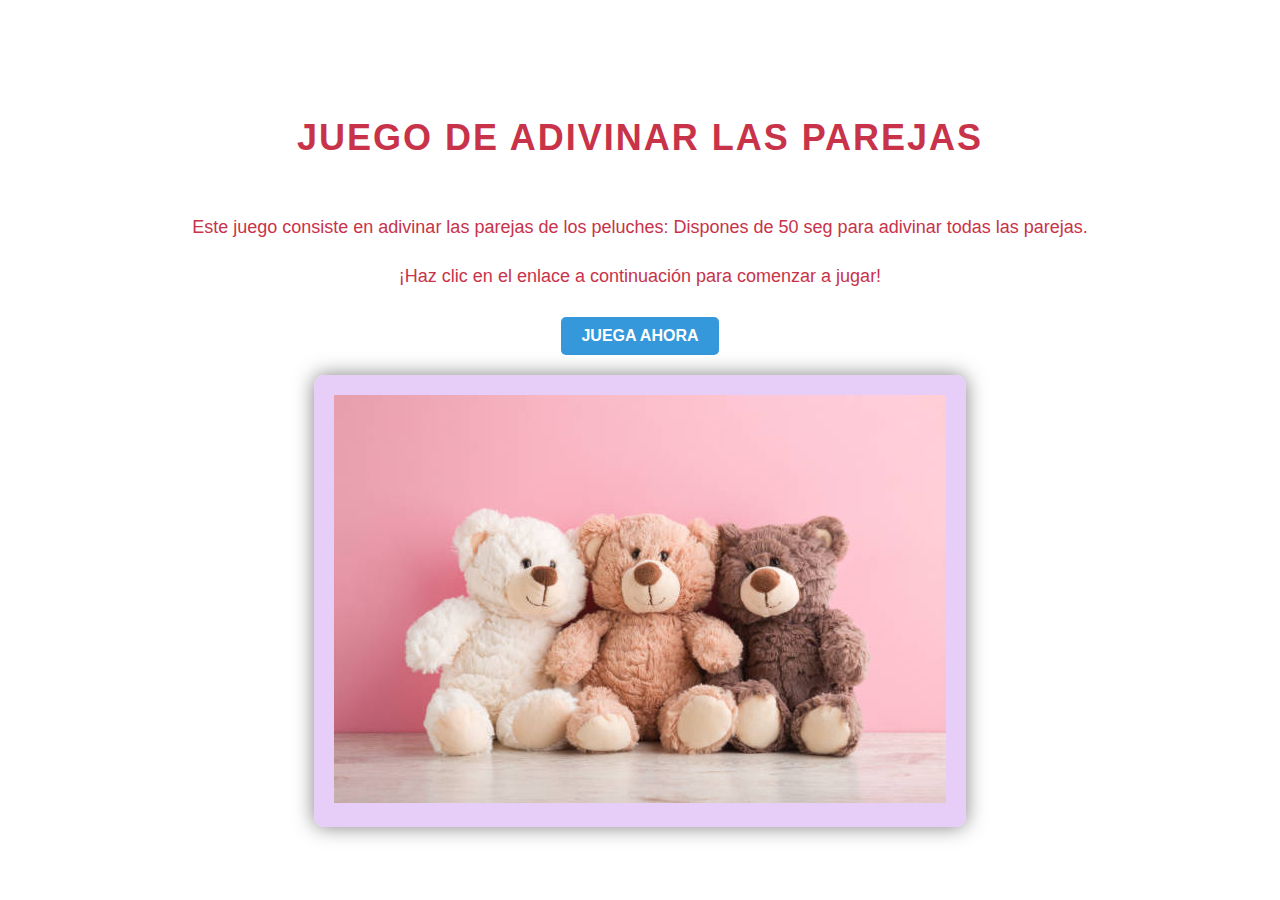
<file: index.html>
<!DOCTYPE html>
<html>

<head>
  <meta name="viewport" content="width=device-width, initial-scale=1" />

  <title>JUEGO DE PELUCHES MEMORIA</title>
  <link rel="stylesheet" href="style.css">
</head>

<body>
  <h1 class="titulo-recuadrado">JUEGO DE ADIVINAR LAS PAREJAS</h1>

  <p>Este juego consiste en adivinar las parejas de los peluches:
    Dispones de 50 seg para adivinar todas las parejas. </p>
  <p>¡Haz clic en el enlace a continuación para comenzar a jugar!</p>

  <a href=paginajuego.html>JUEGA AHORA</a>

  <div class="contenedor">
    <div> <img src="fondo.jpg">
    </div>

  </div>

</body>

</html>
</file>
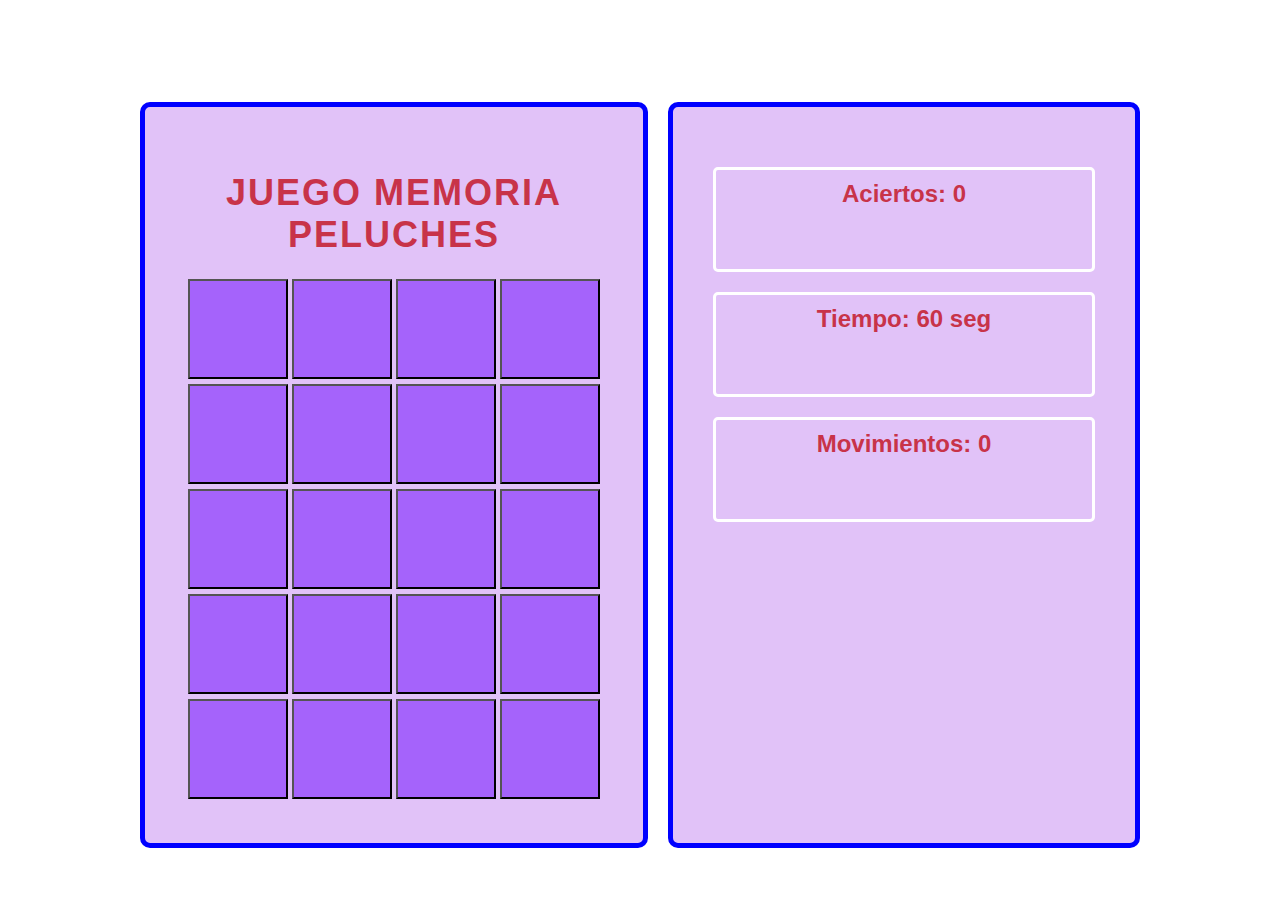
<file: paginajuego.html>
<!DOCTYPE html>
<html>
<head><meta name="viewport" content="width=device-width, initial-scale=1" />

    <title>JUEGO DE MEMORIA </title>
    <link rel="stylesheet" href="style.css">
</head>
<body>
    <main>
        <section class="seccion1">
        <h1>Juego memoria peluches</h1>
    <table>
        <tr>
            <td><button id="0" onclick="destapar(0)"></button></td>
            <td><button id="1" onclick="destapar(1)"></button></td>
            <td><button id="2" onclick="destapar(2)"></button></td>
            <td><button id="3" onclick="destapar(3)"></button></td>
        </tr>
        <tr>
            <td><button id="4" onclick="destapar(4)"></button></td>
            <td><button id="5" onclick="destapar(5)"></button></td>
            <td><button id="6" onclick="destapar(6)"></button></td>
            <td><button id="7" onclick="destapar(7)"></button></td>
        </tr>
         <tr>
            <td><button id="8" onclick="destapar(8)"></button></td>
            <td><button id="9" onclick="destapar(9)"></button></td>
            <td><button id="10" onclick="destapar(10)"></button></td>
            <td><button id="11" onclick="destapar(11)"></button></td>
        </tr>
        <tr>
            <td><button id="12" onclick="destapar(12)"></button></td>
            <td><button id="13" onclick="destapar(13)"></button></td>
            <td><button id="14" onclick="destapar(14)"></button></td>
            <td><button id="15" onclick="destapar(15)"></button></td>

        </tr>
        <tr>
            <td><button id="16" onclick="destapar(16)"></button></td>
            <td><button id="17" onclick="destapar(17)"></button></td>
            <td><button id="18" onclick="destapar(18)"></button></td>
            <td><button id="19" onclick="destapar(19)"></button></td>
            
        </tr>
    </table> 
        </section>
        <section class="seccion2">
            <h2 id="aciertos" class="estadisticas">Aciertos: 0</h2>
            <h2 id="t-restante" class="estadisticas">Tiempo: 60 seg</h2>
            <h2 id="movimientos" class="estadisticas">Movimientos: 0</h2>
        </section>
            </main>
            <script src="./funcion.js"></script>
</body>
</html>
</file>
<file: style.css>
body{
    background-color:#f9d5e5 ;
    color: #c83349;
    margin:0;
    font-family:"PixelFont", sans-serif ;
}
main{
    max-width: 1000px;
    margin: 100px auto 50px;
    display: grid;
    grid-template-columns: 1fr 1fr;
    gap: 20px;
}
/*son los rectangulos que recuadran el texto y las cartas*/
.seccion1,
.seccion2{
    background-color: #e1c2f8;
    background-size: cover;
    border: 5px solid blue;
    padding: 40px;
    border-radius: 10px;
    text-align: center;

}
h1{
    font-size: 40px;
    text-transform: uppercase;
    letter-spacing: 2px;
    margin-bottom: 20px;

}
/*recuadros cartas*/
button{
    background:rgba(139, 58, 252, 0.7);
    height: 100px;
    width: 100px;
    font-size: 40px;
    color: black;
    font-weight: bold;

}
/* esto es para que salga el sombreado cuando se pincha*/
button:hover{
    cursor: pointer;
    box-shadow: 0 0 10px rgba(30, 253, 249, 0.7 );
    transform: scale(1.1);
}
.estadisticas{
    border: 3px solid white;
    height: 105px;
    border-radius: 5px;
    padding: 10px 30px;
    box-sizing: border-box;
}
img{
    width: 80%;

}
/*para ponerlo bien en tood tipo de pantalllas*/
@media screen and (max-width: 850px) {
    main{
        grid-template-columns:  1fr;
    }
    
}





.centrar-pagina {
    display: flex;
    align-items: center;
    justify-content: center;
    height: 100vh;
    background-image: <img src="./fondo.jpg">
    background-size: cover;
}

.contenedor {
    background-color: rgba(225, 194, 248, 0.8); /* Añade un fondo semitransparente para que el texto sea legible */
    text-align: center;
    padding: 20px;
    border-radius: 10px;
    box-shadow: 0 0 20px rgba(0, 0, 0, 0.5);
}

h1 {
    font-size: 36px;
    text-transform: uppercase;
    letter-spacing: 2px;
    margin-bottom: 20px;
}

p {
    font-size: 18px;
    margin-bottom: 10px;
}

a {
    display: inline-block;
    padding: 10px 20px;
    background: #96ceb4;
    color: black;
    text-decoration: none;
    font-weight: bold;
    border-radius: 5px;
}

a:hover {
    background: #6abf99;
}
img {
    width: 100%;
    height: 100%;
}


body {
    margin: 0;
    padding: 0;
    font-family: 'Arial', sans-serif;
    background: url('https://media.istockphoto.com/id/1332455278/es/foto/sonrientes-osos-de-peluche-blancos-marrones-claros-y-marrones-oscuros-sentados-en-la-mesa-en.jpg?s=612x612&w=0&k=20&c=rRK4JxfL-RA7tPGEZ-4h-nnqRnRpQatMMUzxx7Ri8Oo=') center center/cover no-repeat;
    height: 100vh;
    display: flex;
    flex-direction: column;
    align-items: center;
    justify-content: center;
}

.titulo-recuadrado {
    background-color: rgba(255, 255, 255, 0.7);
    padding: 20px;
    border-radius: 10px;
    text-align: center;
}

.contenedor {
    margin-top: 20px;
    text-align: center;
}

.contenedor img {
    max-width: 100%;
    height: auto;
}

a {
    display: inline-block;
    padding: 10px 20px;
    margin-top: 20px;
    background-color: #3498db;
    color: #fff;
    text-decoration: none;
    border-radius: 5px;
}

a:hover {
    background-color: #2980b9;
}
</file>
